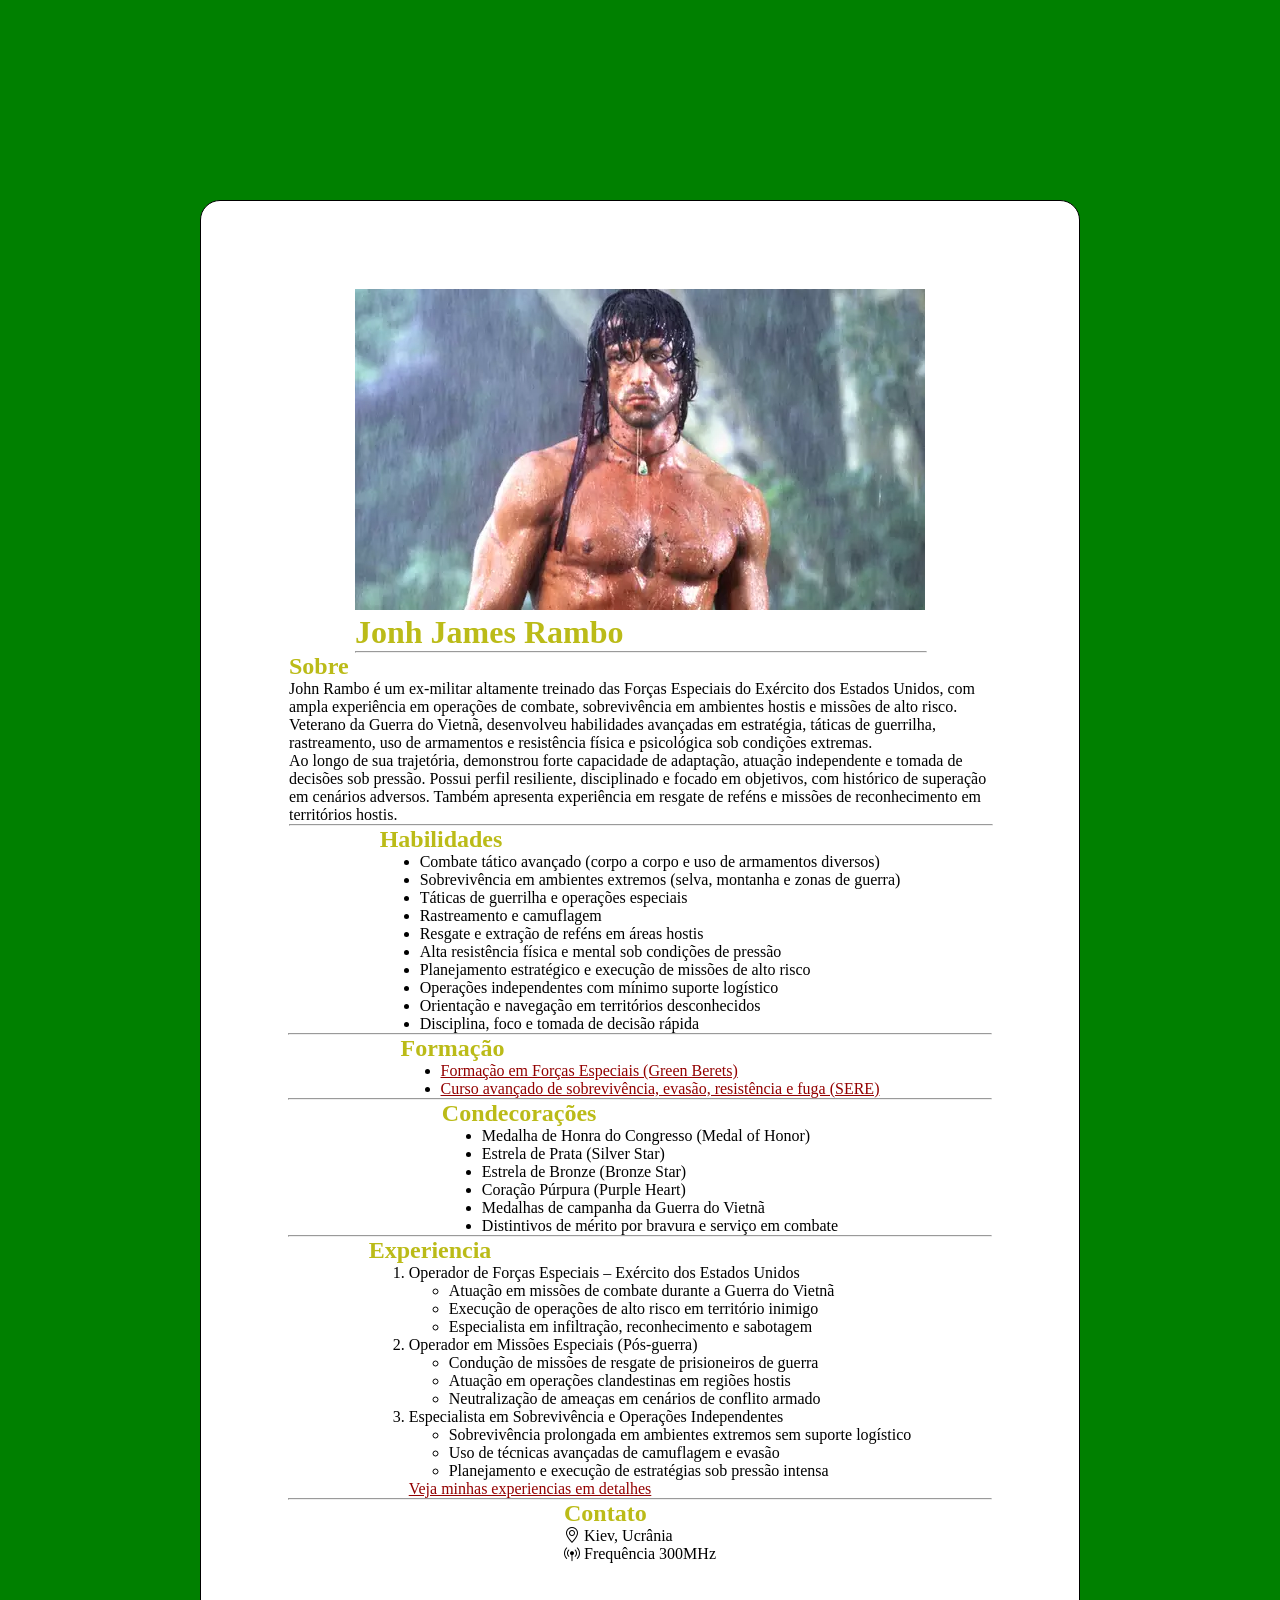
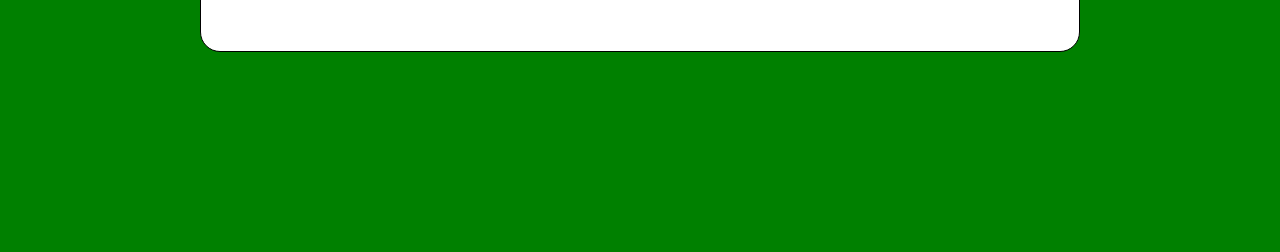
<file: index.html>
<!DOCTYPE html>
<html lang="pt-br">

<head>
    <meta charset="UTF-8">
    <meta name="viewport" content="width=device-width, initial-scale=1.0">
    <title>Document</title>
    <link rel="stylesheet" href="https://cdn.jsdelivr.net/npm/bootstrap-icons@1.13.1/font/bootstrap-icons.min.css">

    <link rel="stylesheet" href="coisas.css">
</head>

<body>
    <div class="tudo">
        <div class="informacoes">
            <div class="imagem">
                <img src="imagens/rambo.png" alt="">
                <h1>Jonh James Rambo</h1>
                <hr>
            </div>
            <div class="sobre">
                <h2>Sobre</h2>
                <p>
                    John Rambo é um ex-militar altamente treinado das Forças Especiais do Exército dos Estados Unidos,
                    com ampla
                    experiência em operações de combate, sobrevivência em ambientes hostis e missões de alto risco.
                    Veterano da
                    Guerra do Vietnã, desenvolveu habilidades avançadas em estratégia, táticas de guerrilha,
                    rastreamento, uso
                    de armamentos e resistência física e psicológica sob condições extremas.

                </p>
                <p>
                    Ao longo de sua trajetória, demonstrou forte capacidade de adaptação, atuação independente e tomada
                    de
                    decisões sob pressão. Possui perfil resiliente, disciplinado e focado em objetivos, com histórico de
                    superação em cenários adversos. Também apresenta experiência em resgate de reféns e missões de
                    reconhecimento em territórios hostis.
                </p>
                <hr>
            </div>
            <div class="habilidades">
                <h2>Habilidades</h2>
                <ul>
                    <li>Combate tático avançado (corpo a corpo e uso de armamentos diversos)</li>
                    <li>Sobrevivência em ambientes extremos (selva, montanha e zonas de guerra)</li>
                    <li>Táticas de guerrilha e operações especiais</li>
                    <li>Rastreamento e camuflagem</li>
                    <li>Resgate e extração de reféns em áreas hostis</li>
                    <li>Alta resistência física e mental sob condições de pressão</li>
                    <li>Planejamento estratégico e execução de missões de alto risco</li>
                    <li>Operações independentes com mínimo suporte logístico</li>
                    <li>Orientação e navegação em territórios desconhecidos</li>
                    <li>Disciplina, foco e tomada de decisão rápida</li>
                    <ul>
            </div>
            <hr>
            <div class="formacao">
                <h2>Formação</h2>
                <ul>
                    <li><a href="https://pt.wikipedia.org/wiki/For%C3%A7as_Especiais_do_Ex%C3%A9rcito_dos_Estados_Unidos"
                            target="_blank">Formação em Forças Especiais (Green Berets)</a></li>
                    <li><a href="https://en.wikipedia.org/wiki/Survival,_Evasion,_Resistance_and_Escape"
                            target="_blank">Curso
                            avançado de sobrevivência, evasão, resistência e fuga (SERE)</a></li>


            </div>
            <hr>
            <div class="condecoracao">
                <h2>Condecorações</h2>
                <ul>
                    <li>Medalha de Honra do Congresso (Medal of Honor)</li>
                    <li>Estrela de Prata (Silver Star)</li>
                    <li>Estrela de Bronze (Bronze Star)</li>
                    <li>Coração Púrpura (Purple Heart)</li>
                    <li>Medalhas de campanha da Guerra do Vietnã</li>
                    <li>Distintivos de mérito por bravura e serviço em combate</li>

            </div>
            <hr>
            <div class="experiencia">
                <h2>Experiencia</h2>
                <ol>
                <li>Operador de Forças Especiais – Exército dos Estados Unidos</li>
                <ul>
                    <li>Atuação em missões de combate durante a Guerra do Vietnã</li>
                    <li>Execução de operações de alto risco em território inimigo</li>
                    <li>Especialista em infiltração, reconhecimento e sabotagem</li>
                </ul>
                <li>Operador em Missões Especiais (Pós-guerra)</li>
                <ul>
                    <li>Condução de missões de resgate de prisioneiros de guerra</li>
                    <li>Atuação em operações clandestinas em regiões hostis</li>
                    <li>Neutralização de ameaças em cenários de conflito armado</li>
                </ul>
                <li>Especialista em Sobrevivência e Operações Independentes</li>
                <ul>
                    <li>Sobrevivência prolongada em ambientes extremos sem suporte logístico</li>
                    <li>Uso de técnicas avançadas de camuflagem e evasão</li>
                    <li>Planejamento e execução de estratégias sob pressão intensa</li>
                </ul>
                <a href="experiencias.html">Veja minhas experiencias em detalhes</a>
                </ul>
            </div>
            <hr>
            <div class="contato">
                <h2>Contato</h2>
                <p><i class="bi bi-geo-alt"></i> Kiev, Ucrânia</p>
                <p><i class="bi bi-broadcast-pin"></i> Frequência 300MHz</p>

            </div>
        </div>
    </div>
</body>

</html>
</file>
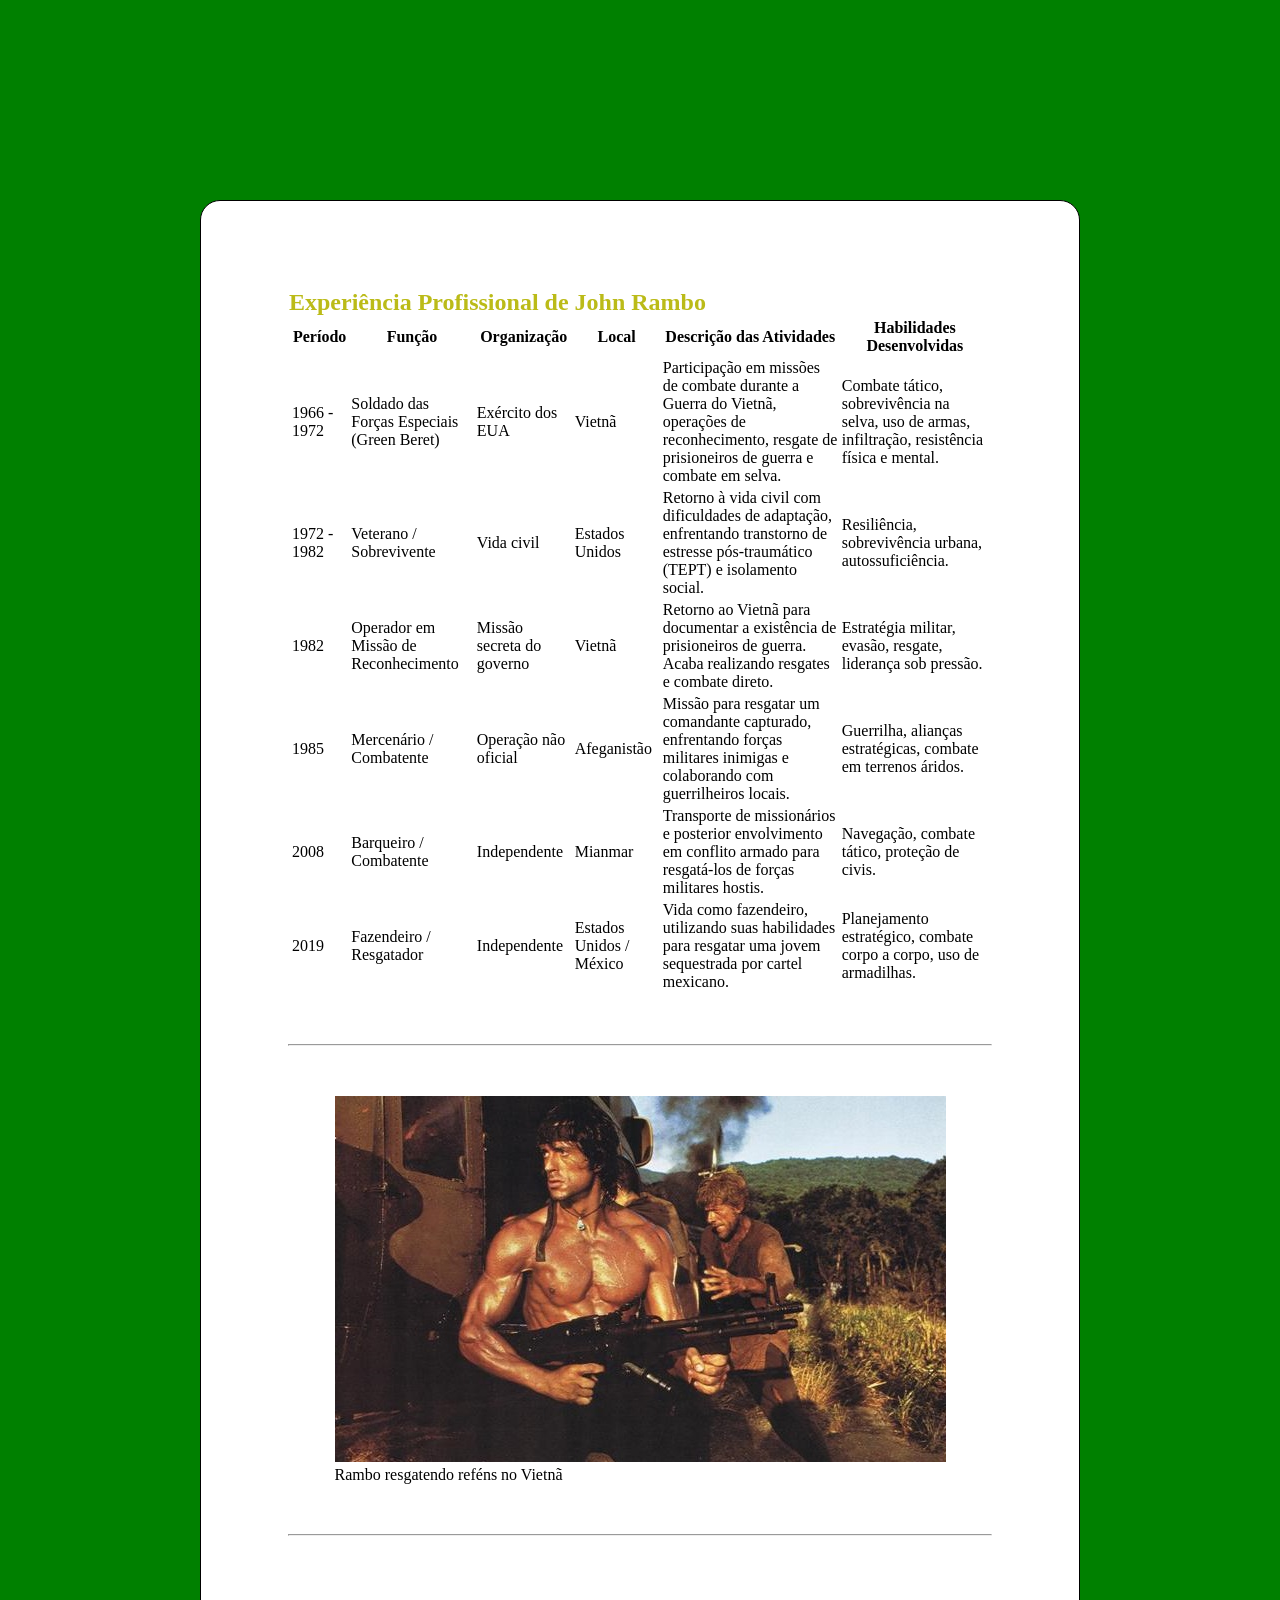
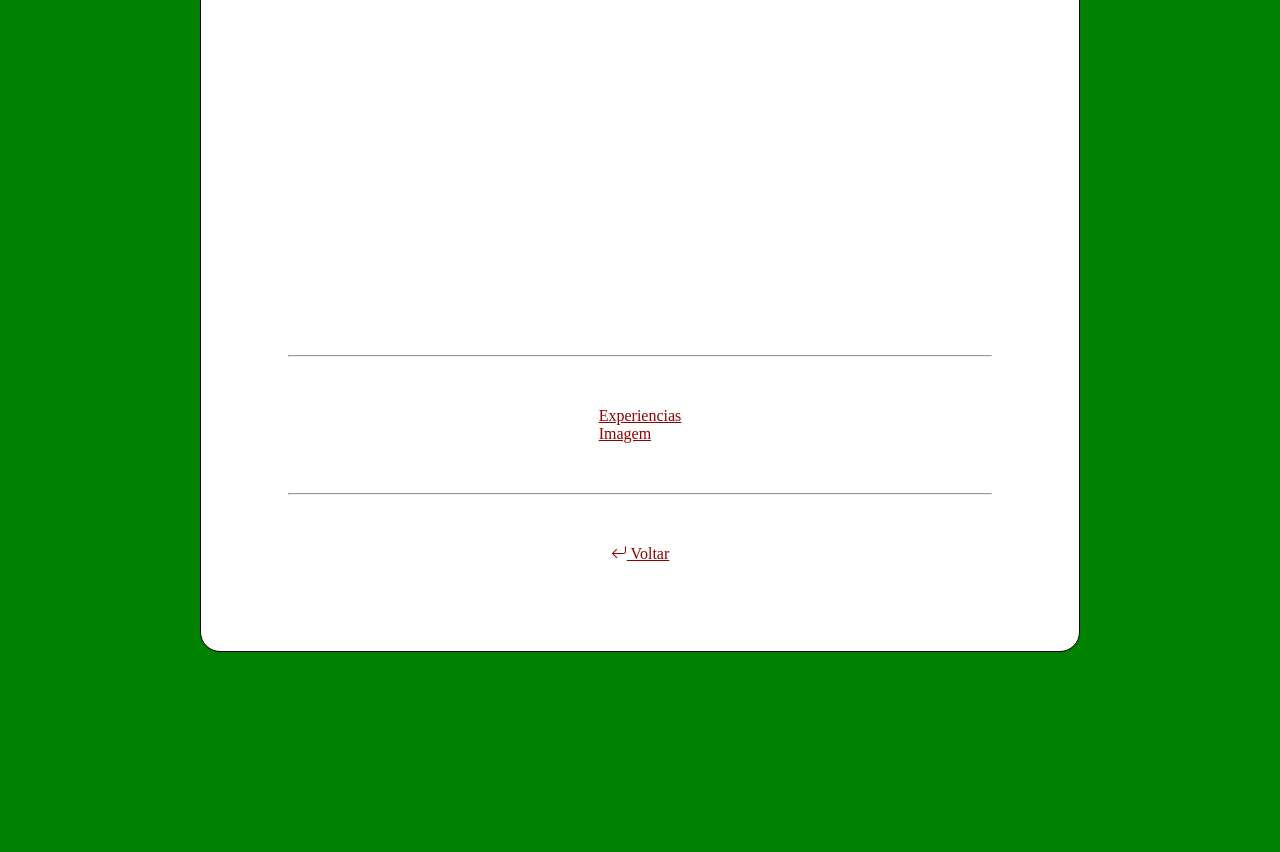
<file: experiencias.html>
<!DOCTYPE html>
<html lang="pt-br">

<head>
    <meta charset="UTF-8">
    <title>Document</title>
    <link rel="stylesheet" href="coisas.css">
    <link rel="stylesheet" href="https://cdn.jsdelivr.net/npm/bootstrap-icons@1.13.1/font/bootstrap-icons.min.css">
</head>

<body>
    <div class="tudo">
        <div class="informacoes">
            <div class="experienciaDetalhada">
                <h2 id="experiencia">Experiência Profissional de John Rambo</h2>

                <table>
                    <thead>
                        <tr>
                            <th>Período</th>
                            <th>Função</th>
                            <th>Organização</th>
                            <th>Local</th>
                            <th>Descrição das Atividades</th>
                            <th>Habilidades Desenvolvidas</th>
                        </tr>
                    </thead>
                    <tbody>
                        <tr>
                            <td>1966 - 1972</td>
                            <td>Soldado das Forças Especiais (Green Beret)</td>
                            <td>Exército dos EUA</td>
                            <td>Vietnã</td>
                            <td>
                                Participação em missões de combate durante a Guerra do Vietnã,
                                operações de reconhecimento, resgate de prisioneiros de guerra
                                e combate em selva.
                            </td>
                            <td>
                                Combate tático, sobrevivência na selva, uso de armas,
                                infiltração, resistência física e mental.
                            </td>
                        </tr>
                        <tr>
                            <td>1972 - 1982</td>
                            <td>Veterano / Sobrevivente</td>
                            <td>Vida civil</td>
                            <td>Estados Unidos</td>
                            <td>
                                Retorno à vida civil com dificuldades de adaptação,
                                enfrentando transtorno de estresse pós-traumático (TEPT)
                                e isolamento social.
                            </td>
                            <td>
                                Resiliência, sobrevivência urbana, autossuficiência.
                            </td>
                        </tr>
                        <tr>
                            <td>1982</td>
                            <td>Operador em Missão de Reconhecimento</td>
                            <td>Missão secreta do governo</td>
                            <td>Vietnã</td>
                            <td>
                                Retorno ao Vietnã para documentar a existência de prisioneiros
                                de guerra. Acaba realizando resgates e combate direto.
                            </td>
                            <td>
                                Estratégia militar, evasão, resgate, liderança sob pressão.
                            </td>
                        </tr>
                        <tr>
                            <td>1985</td>
                            <td>Mercenário / Combatente</td>
                            <td>Operação não oficial</td>
                            <td>Afeganistão</td>
                            <td>
                                Missão para resgatar um comandante capturado, enfrentando forças
                                militares inimigas e colaborando com guerrilheiros locais.
                            </td>
                            <td>
                                Guerrilha, alianças estratégicas, combate em terrenos áridos.
                            </td>
                        </tr>
                        <tr>
                            <td>2008</td>
                            <td>Barqueiro / Combatente</td>
                            <td>Independente</td>
                            <td>Mianmar</td>
                            <td>
                                Transporte de missionários e posterior envolvimento em conflito
                                armado para resgatá-los de forças militares hostis.
                            </td>
                            <td>
                                Navegação, combate tático, proteção de civis.
                            </td>
                        </tr>
                        <tr>
                            <td>2019</td>
                            <td>Fazendeiro / Resgatador</td>
                            <td>Independente</td>
                            <td>Estados Unidos / México</td>
                            <td>
                                Vida como fazendeiro, utilizando suas habilidades para resgatar
                                uma jovem sequestrada por cartel mexicano.
                            </td>
                            <td>
                                Planejamento estratégico, combate corpo a corpo,
                                uso de armadilhas.
                            </td>
                        </tr>
                    </tbody>
                </table>
            </div>
            <hr>
            <div class="imagem2">
                <figure>
                    <img src="imagens/Rambo II 1985 a.jpg" alt="Imagem do rambo em missão" id="imagem">
                    <figcaption>
                        Rambo resgatendo reféns no Vietnã
                    </figcaption>
                </figure>
            </div>
            <hr>
            <div class="youtube">
                <iframe width="560" height="315" src="https://www.youtube.com/embed/xlEWVJqPH78?si=smwW9-OMUofZ4pi8"
                    title="YouTube video player" frameborder="0"
                    allow="accelerometer; autoplay; clipboard-write; encrypted-media; gyroscope; picture-in-picture; web-share"
                    referrerpolicy="strict-origin-when-cross-origin" allowfullscreen></iframe>
            </div>
            <hr>
            <div class="fragmento">
                <a href="#experiencia">Experiencias</a>
                <br>
                <a href="#imagem">Imagem</a>

            </div>
            <hr>
            <div class="voltar">
                <a href="index.html"><i class="bi bi-arrow-return-left"></i> Voltar</a>
            </div>
        </div>
    </div>
</body>

</html>
</file>
<file: coisas.css>
* {
    margin: 0;
}
.tudo {
    background-color: green;
    padding: 200px;
}
.informacoes {
    background-color: white;
    display: flex;
    justify-content: center;
    flex-direction: column;
    border: solid 1px black;
    align-items: center;
    border-radius: 20px;
    padding: 10%;
}

h1 {
    color: rgb(187, 187, 24);
}

h2 {
    color: rgb(187, 187, 24);
}
a {
    color: rgb(147, 0, 0);
}

.experienciaDetalhada {
    margin-bottom: 50px;
}

hr {
    width: 100%;

}

.imagem2 {
    margin-top: 50px;
    margin-bottom: 50px;
}

.fragmento {
    margin-top: 50px;
    margin-bottom: 50px;
}

.youtube {
    margin-bottom: 50px;
    margin-top: 50px;
}

.voltar {
    margin-top: 50px;


}
</file>
